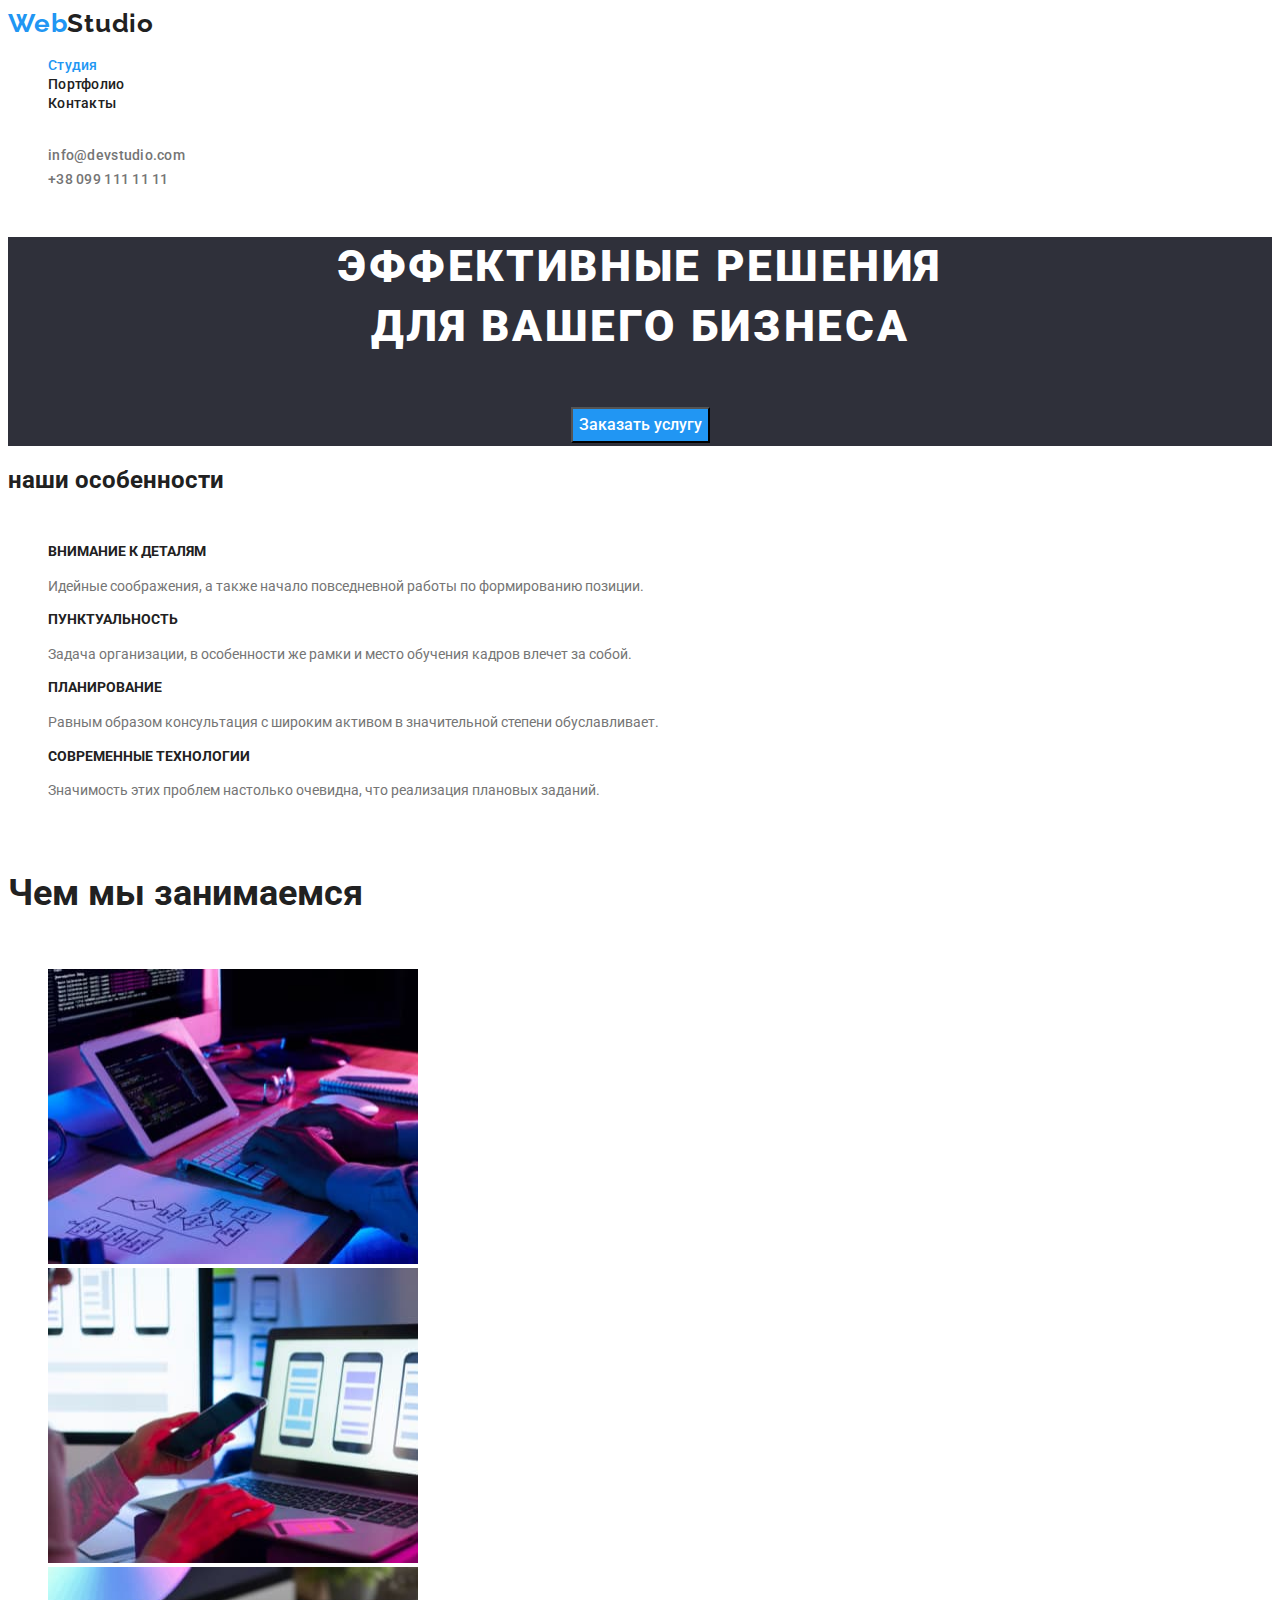
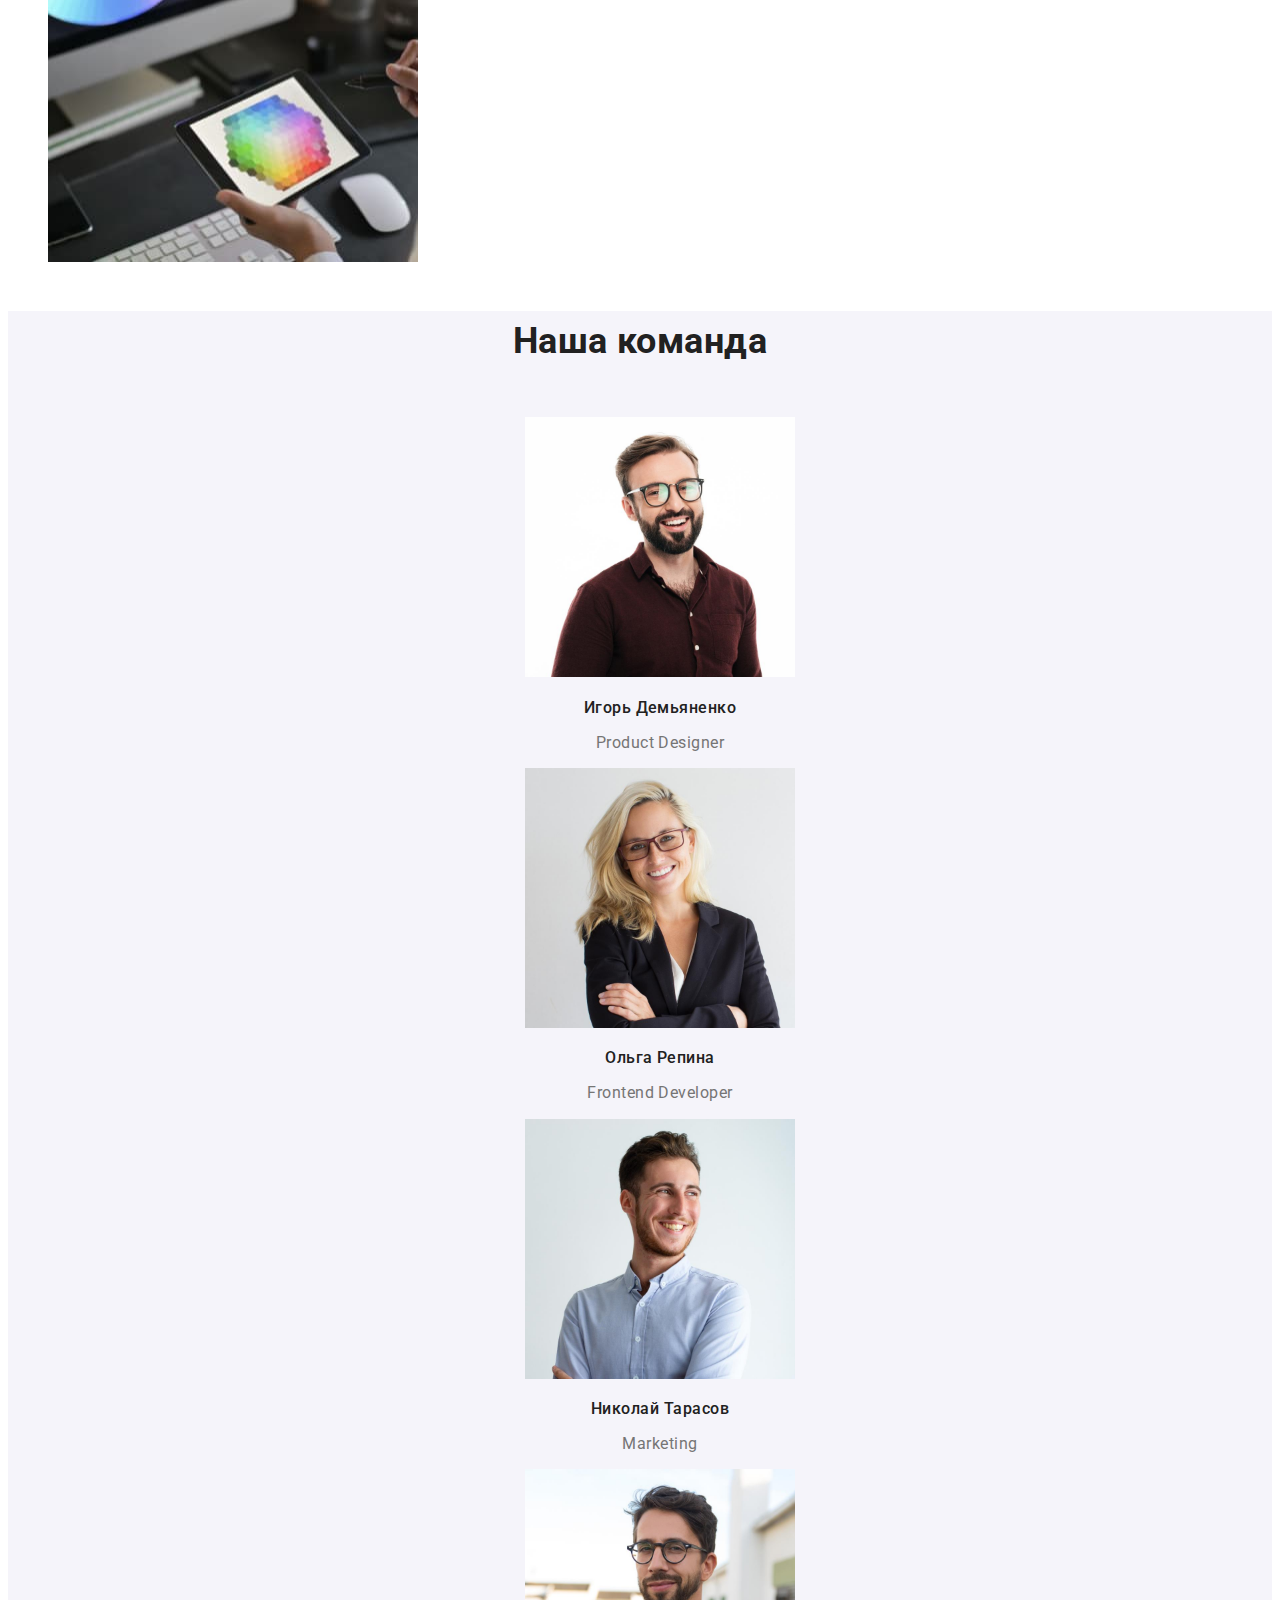
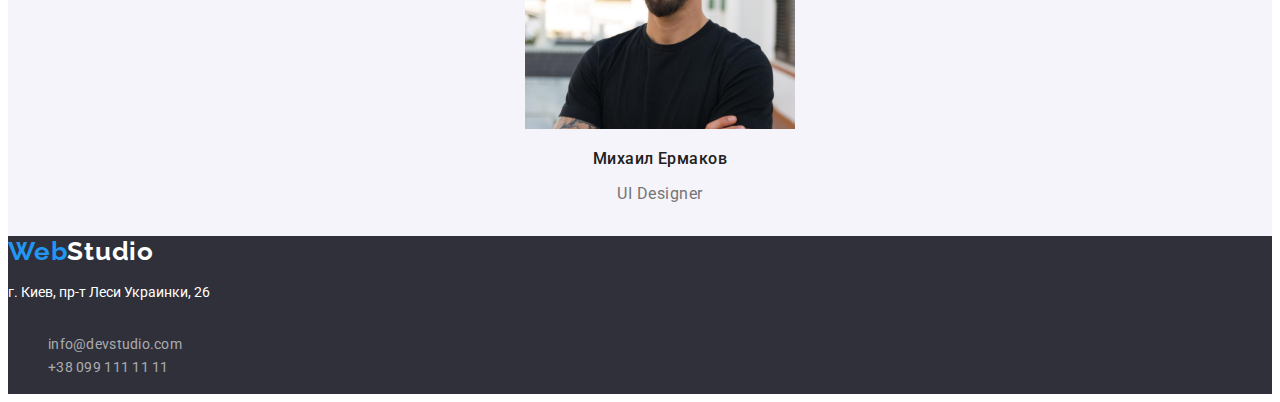
<file: index.html>
<!DOCTYPE html>
<html lang="ru">
  <head>
    <meta charset="UTF-8" />
    <meta http-equiv="X-UA-Compatible" content="IE=edge" />
    <meta name="viewport" content="width=device-width, initial-scale=1.0" />
    <link rel="stylesheet" href="CSS/slyles.css" />
    <link rel="preconnect" href="https://fonts.googleapis.com" />
    <link rel="preconnect" href="https://fonts.gstatic.com" crossorigin />
    <link rel="preconnect" href="https://fonts.googleapis.com" />
    <link rel="preconnect" href="https://fonts.gstatic.com" crossorigin />
    <link rel="preconnect" href="https://fonts.googleapis.com" />
    <link rel="preconnect" href="https://fonts.gstatic.com" crossorigin />
    <link
      href="https://fonts.googleapis.com/css2?family=Raleway:wght@700&family=Roboto:wght@400;500;700;900&display=swap"
      rel="stylesheet"
    />
    <title>Home_work_2</title>
  </head>
  <body>
    <!--header-->
    <header class="header">
      <a class="text-logo" href="./index.html">
        Web<span class="black-color">Studio</span>
      </a>
      <nav>
        <ul class="navigate list">
          <li><a href="./index.html" class="active">Студия</a></li>
          <li><a href="./portfolio.html">Портфолио</a></li>
          <li><a href="#contacts">Контакты</a></li>
        </ul>
      </nav>
      <ul class="contact list">
        <li><a href="mailto:info@devstudio.com">info@devstudio.com</a></li>
        <li><a href="tel:+380991111111">+38 099 111 11 11</a></li>
      </ul>
    </header>
    <main>
      <!--block with button-->
      <section class="section-main">
        <h1 class="section-main">
          Эффективные решения <br />
          для вашего бизнеса
        </h1>
        <button class="button" type="button">Заказать услугу</button>
      </section>
      <!--difference-->
      <section class="section-difference">
        <h2>наши особенности</h2>
        <ul class="list">
          <li>
            <h3>Внимание к деталям</h3>
            <p>
              Идейные соображения, а также начало повседневной работы по
              формированию позиции.
            </p>
          </li>
          <li>
            <h3>Пунктуальность</h3>
            <p>
              Задача организации, в особенности же рамки и место обучения кадров
              влечет за собой.
            </p>
          </li>
          <li>
            <h3>Планирование</h3>
            <p>
              Равным образом консультация с широким активом в значительной
              степени обуславливает.
            </p>
          </li>
          <li>
            <h3>Современные технологии</h3>
            <p>
              Значимость этих проблем настолько очевидна, что реализация
              плановых заданий.
            </p>
          </li>
        </ul>
      </section>
      <!--Чем мы занимаемся-->
      <section>
        <h2 class="section-header">Чем мы занимаемся</h2>
        <ul class="list">
          <li>
            <img
              src="images/coding.jpg"
              alt="coding"
              height="295"
              width="370"
            />
          </li>
          <li>
            <img
              src="images/mobile-dev.jpg"
              height="295"
              width="370"
              alt="mobile develop"
            />
          </li>
          <li>
            <img
              src="images/color-palet.jpg "
              height="295"
              width="370"
              alt="creative-artist-web-design-with-working-colour-selection-graphic-tablet"
            />
          </li>
        </ul>
      </section>
      <!--team-->
      <section class="section-team">
        <h2 class="section-header">Наша команда</h2>
        <ul class="list">
          <li>
            <img
              src="images/igor_demjanenko.jpg"
              height="260"
              width="270"
              alt="demjanenko.jpg"
            />
            <h3>Игорь Демьяненко</h3>
            <p lang="en">Product Designer</p>
          </li>
          <li>
            <img
              src="images/olga_repina.jpg"
              height="260"
              width="270"
              alt="olga_repina"
            />
            <h3>Ольга Репина</h3>
            <p lang="en">Frontend Developer</p>
          </li>
          <li>
            <img
              src="images/nikolay_tarasov.jpg"
              height="260"
              width="270"
              alt="nikolay_tarasov"
            />
            <h3>Николай Тарасов</h3>
            <p lang="en">Marketing</p>
          </li>
          <li>
            <img
              src="images/mihail_ermakov.jpg"
              height="260"
              width="270"
              alt="mihail_ermakov"
            />
            <h3>Михаил Ермаков</h3>
            <p lang="en">UI Designer</p>
          </li>
        </ul>
      </section>
    </main>
    <footer class="footer">
      <!--footer-->
      <a class="text-logo" href="./index.html">
        Web<span class="white-color">Studio</span>
      </a>
      <address class="address">
        <p>г. Киев, пр-т Леси Украинки, 26</p>
        <ul class="contact list">
          <li><a href="mailto:info@devstudio.com">info@devstudio.com</a></li>
          <li><a href="tel:+380991111111">+38 099 111 11 11</a></li>
        </ul>
      </address>
    </footer>
  </body>
</html>
</file>
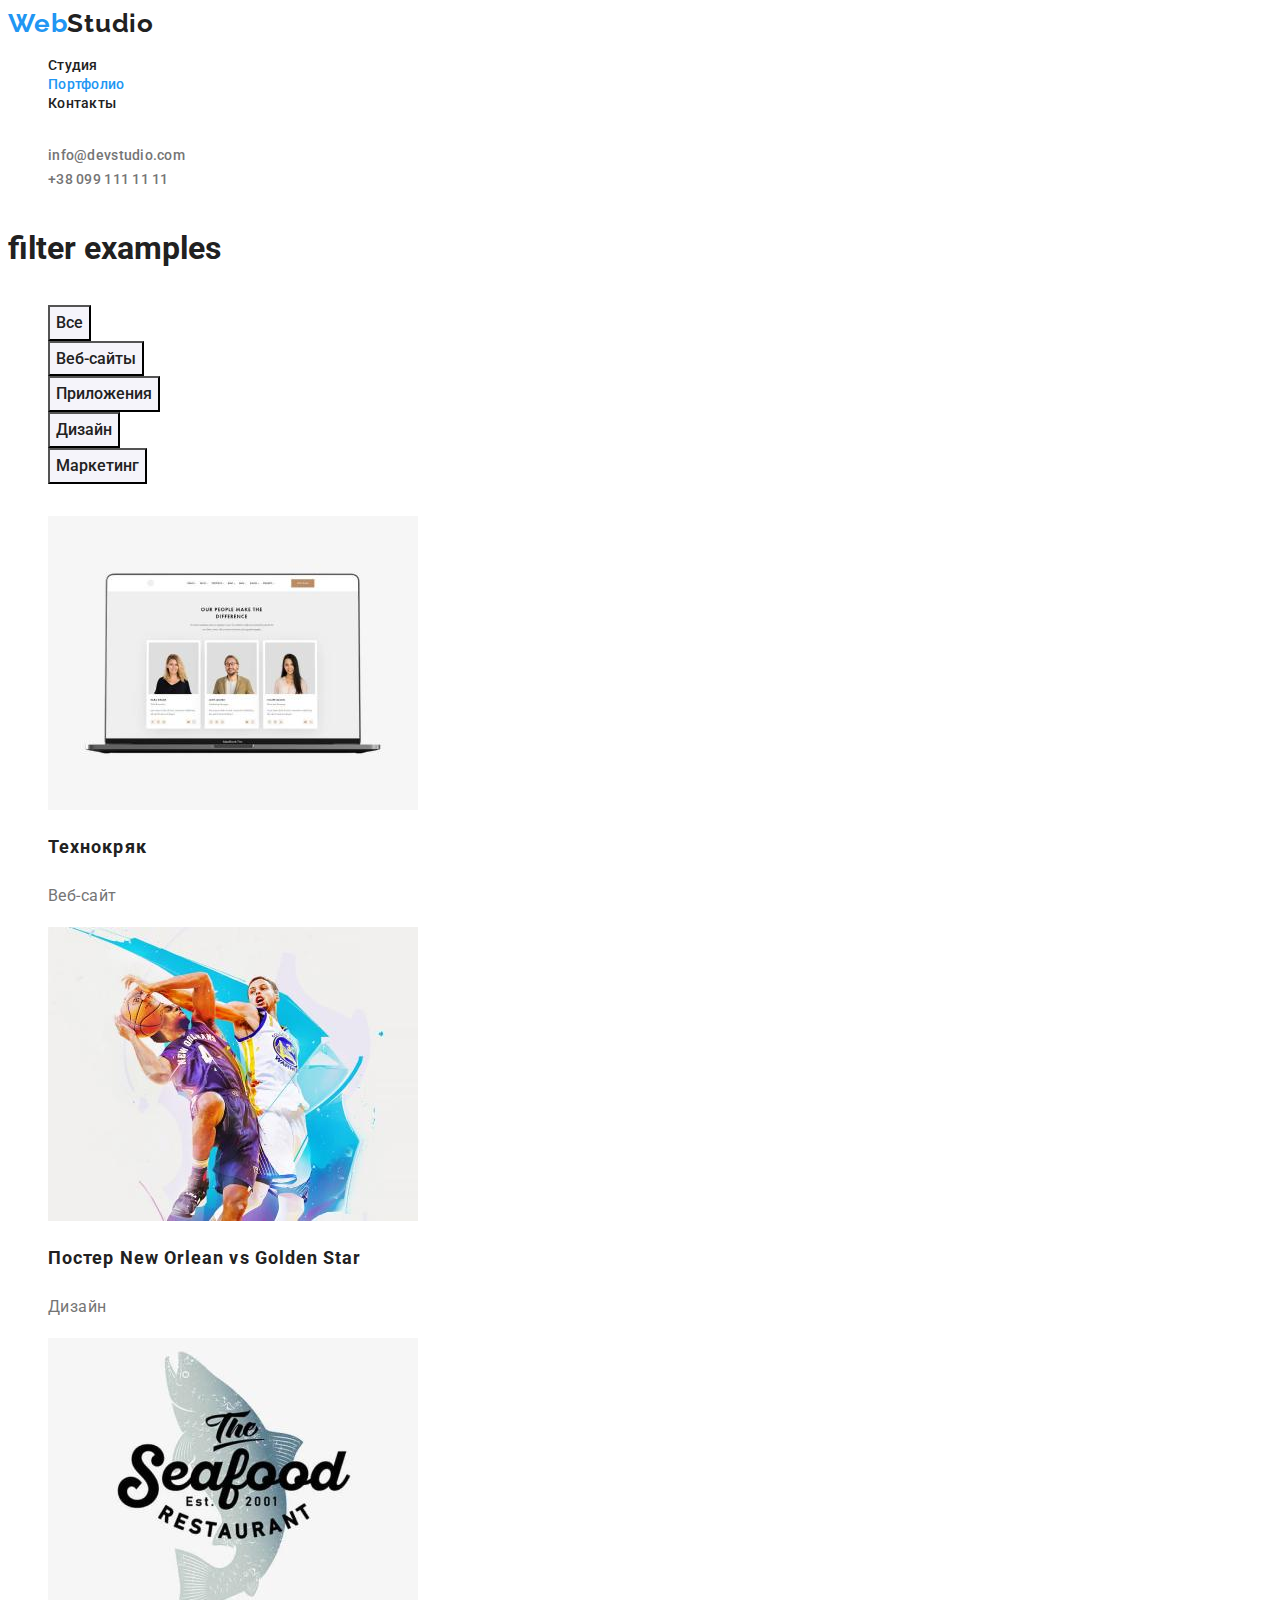
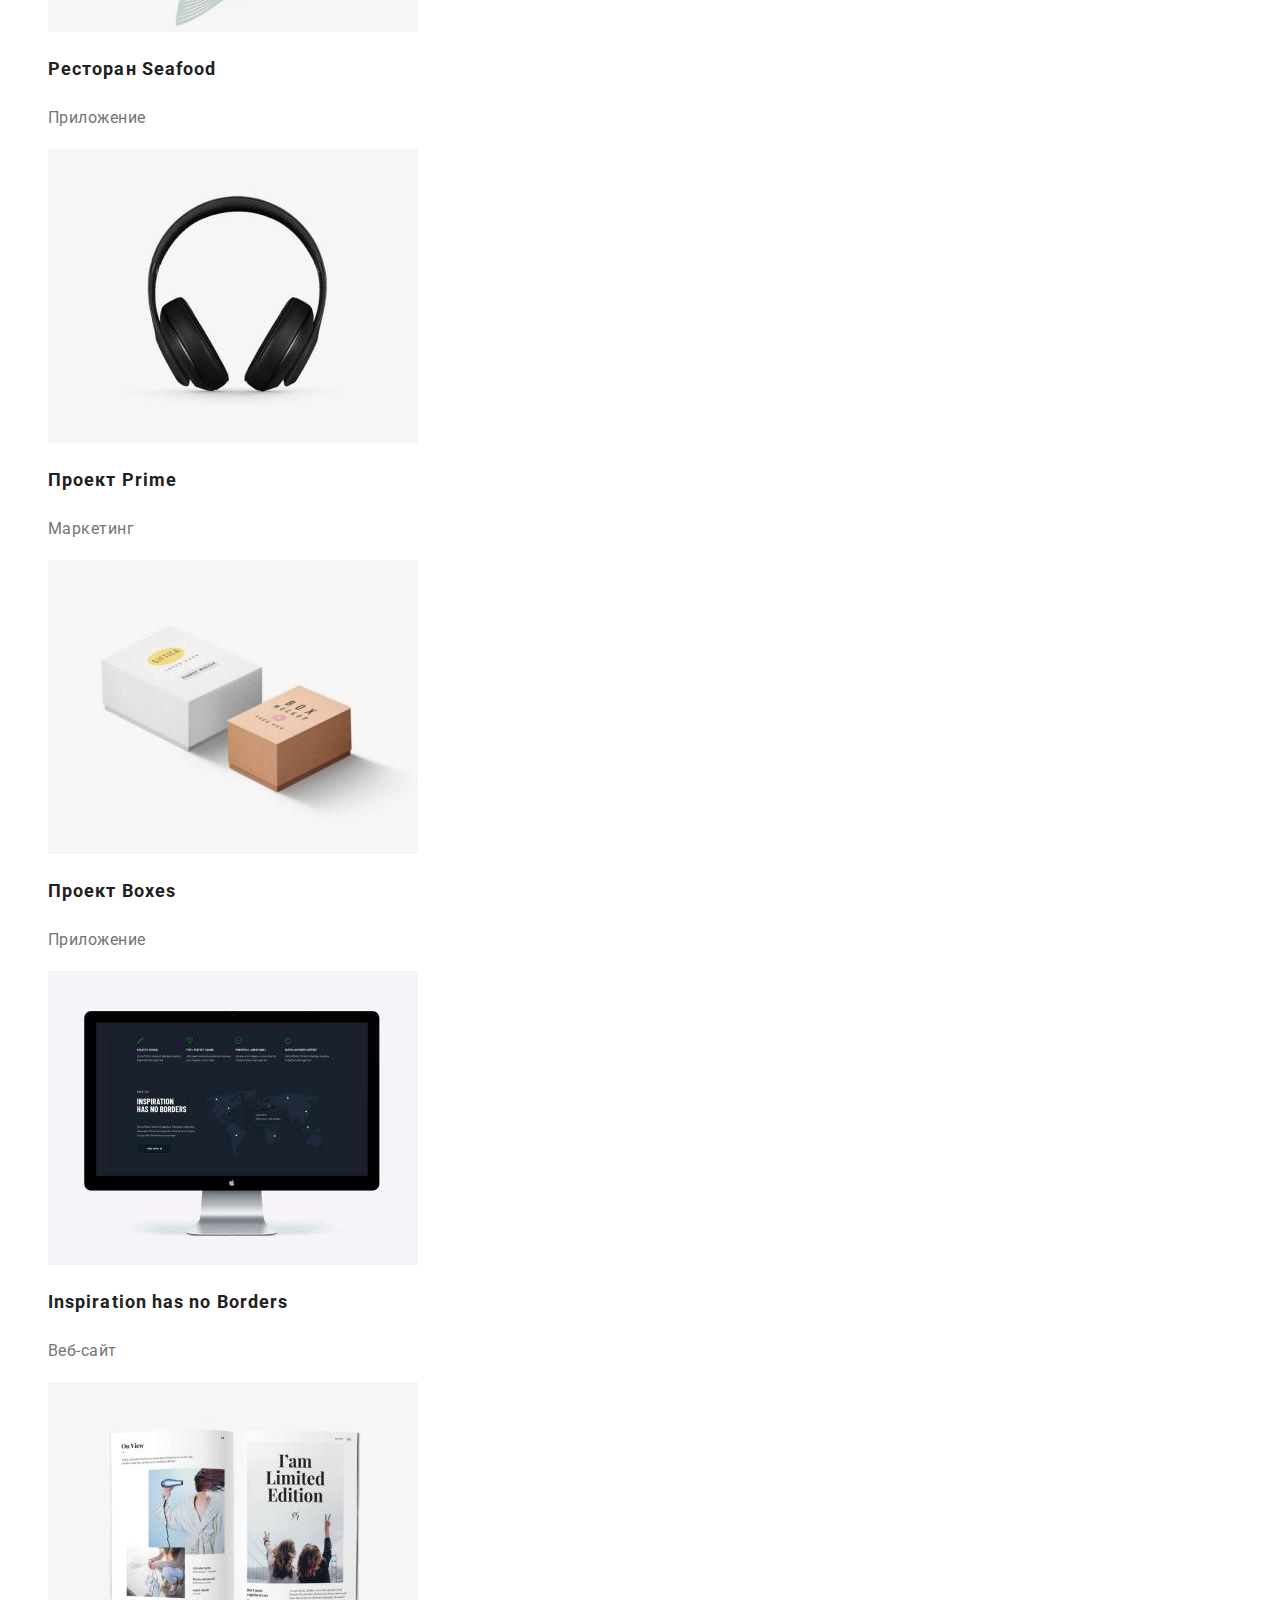
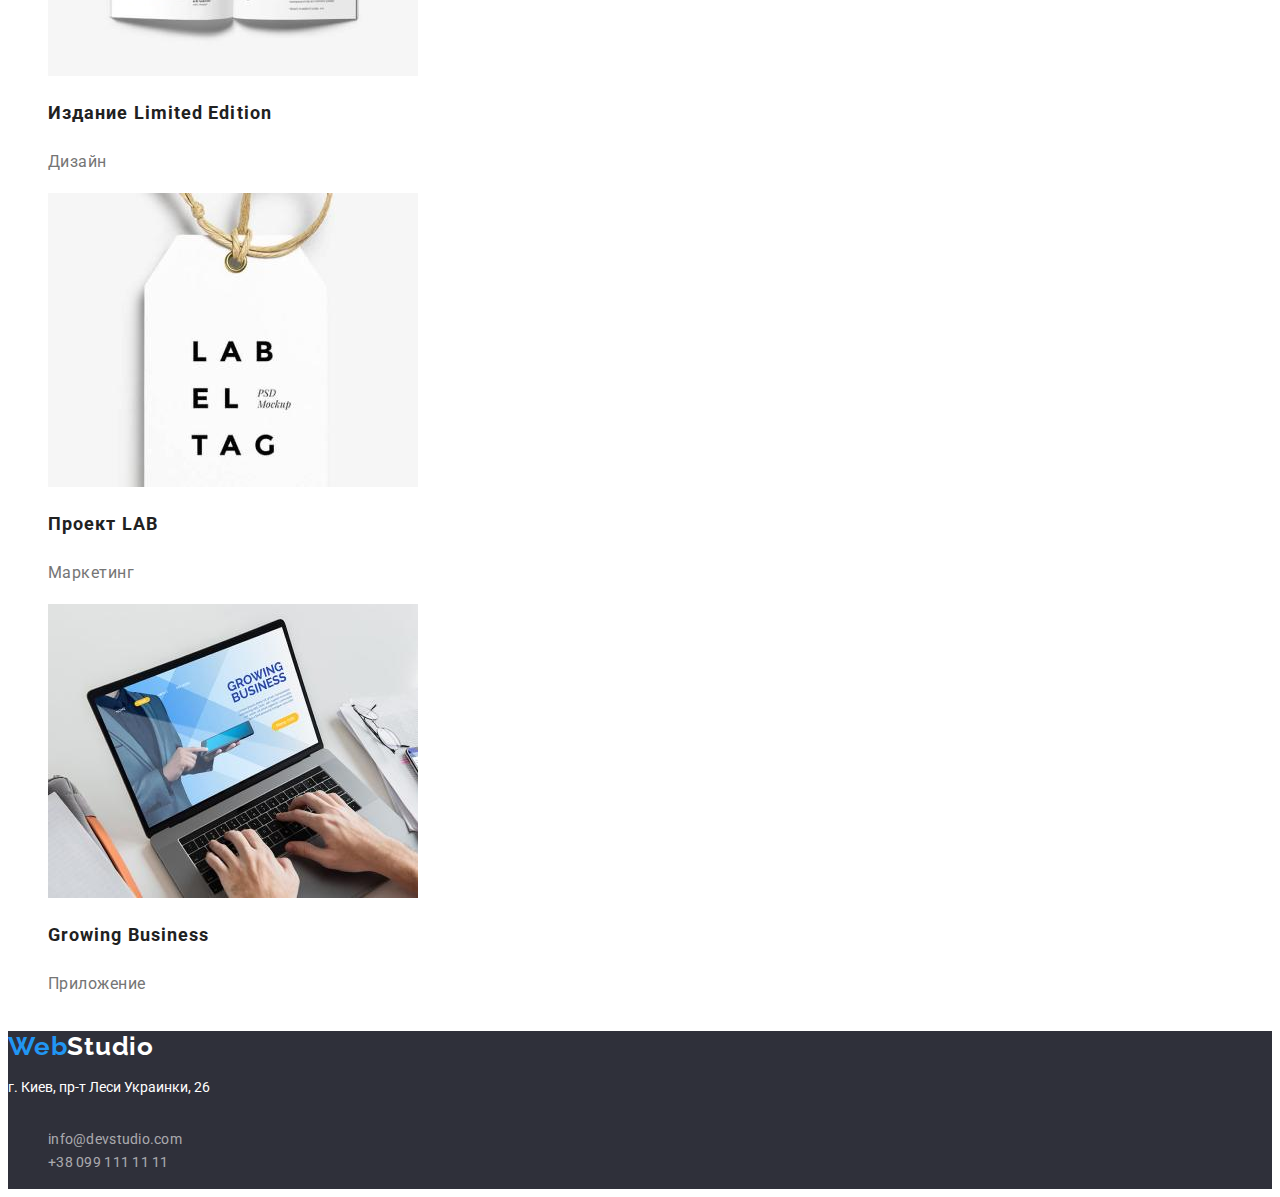
<file: portfolio.html>
<!DOCTYPE html>
<html lang="ru">
  <head>
    <meta charset="UTF-8" />
    <meta http-equiv="X-UA-Compatible" content="IE=edge" />
    <meta name="viewport" content="width=device-width, initial-scale=1.0" />
    <link rel="stylesheet" href="CSS/slyles.css" />
    <link rel="preconnect" href="https://fonts.googleapis.com" />
    <link rel="preconnect" href="https://fonts.gstatic.com" crossorigin />
    <link rel="preconnect" href="https://fonts.googleapis.com" />
    <link rel="preconnect" href="https://fonts.gstatic.com" crossorigin />
    <link rel="preconnect" href="https://fonts.googleapis.com" />
    <link rel="preconnect" href="https://fonts.gstatic.com" crossorigin />
    <link
      href="https://fonts.googleapis.com/css2?family=Raleway:wght@700&family=Roboto:wght@400;500;700;900&display=swap"
      rel="stylesheet"
    />
    <title>portfolio</title>
  </head>
  <body>
    <!--header-->
    <header class="header">
      <a class="text-logo" href="./index.html">
        Web<span class="black-color">Studio</span>
      </a>
      <nav>
        <ul class="navigate list">
          <li><a href="./index.html">Студия</a></li>
          <li><a href="./portfolio.html" class="active">Портфолио</a></li>
          <li><a href="#contacts">Контакты</a></li>
        </ul>
      </nav>
      <ul class="contact list">
        <li><a href="mailto:info@devstudio.com">info@devstudio.com</a></li>
        <li><a href="tel:+380991111111">+38 099 111 11 11</a></li>
      </ul>
    </header>
    <main>
      <!-- фильтр примеров работ -->
      <section>
        <h1>filter examples</h1>
        <ul class="list">
          <li>
            <button class="button" type="button">Все</button>
          </li>
          <li>
            <button class="button" type="button">Веб-сайты</button>
          </li>
          <li>
            <button class="button" type="button">Приложения</button>
          </li>
          <li>
            <button class="button" type="button">Дизайн</button>
          </li>
          <li>
            <button class="button" type="button">Маркетинг</button>
          </li>
        </ul>
      </section>
      <!-- секция примеров работ -->
      <section class="section-exapmles">
        <ul class="list">
          <li>
            <img
              src="./images/tehnokryak.jpg"
              width="370"
              height="294"
              alt="Веб-сайт-Технокряк"
            />
            <h2>Технокряк</h2>
            <p>Веб-сайт</p>
          </li>
          <li>
            <img
              src="./images/poster-new-orlean-vs-golden-star.jpg"
              width="370"
              height="294"
              alt="Постер Нью Орлеан против Голден Стар"
            />
            <h2>Постер New Orlean vs Golden Star</h2>
            <p>Дизайн</p>
          </li>
          <li>
            <img
              src="./images/resturant-seafood.jpg"
              width="370"
              height="294"
              alt="логотип ресторана"
            />
            <h2>Ресторан Seafood</h2>
            <p>Приложение</p>
          </li>
          <li>
            <img
              src="./images/project-prime.jpg"
              width="370"
              height="294"
              alt="наушники"
            />
            <h2>Проект Prime</h2>
            <p>Маркетинг</p>
          </li>
          <li>
            <img
              src="./images/project-boxes.jpg"
              width="370"
              height="294"
              alt="коробки"
            />
            <h2>Проект Boxes</h2>
            <p>Приложение</p>
          </li>
          <li>
            <img
              src="./images/inspiration-has-no-borders.jpg"
              width="370"
              height="294"
              alt="ПК Эпл"
            />
            <h2>Inspiration has no Borders</h2>
            <p>Веб-сайт</p>
          </li>
          <li>
            <img
              src="./images/limited-edition.jpg"
              width="370"
              height="294"
              alt="раскрытый журнал"
            />
            <h2>Издание Limited Edition</h2>
            <p>Дизайн</p>
          </li>
          <li>
            <img
              src="./images/project-lab.jpg"
              width="370"
              height="294"
              alt="бирка"
            />
            <h2>Проект LAB</h2>
            <p>Маркетинг</p>
          </li>
          <li>
            <img
              src="./images/growing-business.jpg"
              width="370"
              height="294"
              alt="работа с за ноутбуком"
            />
            <h2>Growing Business</h2>
            <p>Приложение</p>
          </li>
        </ul>
      </section>
    </main>
    <footer class="footer">
      <!--footer-->
      <div>
        <a class="text-logo" href="./index.html">
          Web<span class="white-color">Studio</span>
        </a>
        <address class="address">
          <p>г. Киев, пр-т Леси Украинки, 26</p>
          <ul class="contact list">
            <li><a href="mailto:info@devstudio.com">info@devstudio.com</a></li>
            <li><a href="tel:+380991111111">+38 099 111 11 11</a></li>
          </ul>
        </address>
      </div>
    </footer>
  </body>
</html>
</file>
<file: CSS/slyles.css>
/* цвет основного текста rgba(117, 117, 117, 1) */
/* вторичный цвет текста rgba(33, 33, 33, 1); */
/* акцент голубой #2196F3;*/
/* основной цвет фона #E5E5E5; */
/* первичный цвет фона  rgba(245, 244, 250, 1); */
/* вторичный цвет фона rgba(47, 48, 58, 1);*/
:root {
  --primary-text-color: #757575;
  --title-text-color: #212121;
  --white-text-color: #ffffff;
  --contact-text-color: rgba(255, 255, 255, 0.6);
  --accent-color: #2196f3;
  --main-bg-color: #ffffff;
  --first-bg-color: #f5f4fa;
  --secondary-bg-color: #2f303a;
}
body {
  font-family: "roboto", "sans-serif";
  background-color: var(--main-bg-color);
  color: var(--title-text-color);
}
/* лого компании */
.text-logo {
  color: var(--accent-color);
  font-family: raleway;
  font-weight: 700;
  font-size: 26px;
  line-height: 1.2;
  letter-spacing: 0.03em;
  text-decoration: none;
}
.black-color {
  color: var(--title-text-color);
}
.white-color {
  color: var(--white-text-color);
}

/* навигация */
.list {
  list-style: none;
  display: inline-block;
}
.navigate a {
  color: var(--title-text-color);
  font-weight: 500;
  font-size: 14px;
  line-height: 1.14;
  letter-spacing: 0.02em;
  text-decoration: none;
}
.navigate a:focus,
.navigate a:hover {
  color: var(--accent-color);
}

.navigate .active {
  color: var(--accent-color);
}

/* контакты хедер */
.contact a {
  color: var(--primary-text-color);
  font-weight: 500;
  font-size: 14px;
  line-height: 1.7;
  letter-spacing: 0.02em;
  text-decoration: none;
}
.contact a:hover {
  color: var(--accent-color);
}
.contact a:focus {
  color: var(--accent-color);
}
.button {
  font-family: inherit;
  color: var(--title-text-color);
  background-color: var(--first-bg-color);
  font-weight: 500;
  font-size: 16px;
  line-height: 1.87;
  cursor: pointer;
}
.button:hover {
  color: var(--first-bg-color);
  background-color: var(--accent-color);
}
.button:focus {
  background-color: var(--accent-color);
}
/* секция галереи */
.section-exapmles h2 {
  font-weight: 700;
  font-size: 18px;
  line-height: 2;
  letter-spacing: 0.06em;
}
.section-exapmles p {
  color: var(--primary-text-color);
  font-size: 16px;
  line-height: 1.875;
  letter-spacing: 0.03em;
}
/* футер */
.footer {
  background-color: var(--secondary-bg-color);
  color: var(--white-text-color);
  font-size: 14px;
}
.footer .contact a {
  color: var(--contact-text-color);
  font-weight: 400;
}
.address {
  font-style: normal;
  line-height: 1.7;
}
/* первая страница */
.section-main {
  background-color: var(--secondary-bg-color);
  color: var(--white-text-color);
  font-size: 44px;
  line-height: 1.36;
  font-weight: 900;
  letter-spacing: 0.06em;
  text-transform: uppercase;
  text-align: center;
}

.section-main button {
  color: var(--white-text-color);
  background-color: var(--accent-color);
  line-height: 1.875;
  text-decoration: none;
}

.section-difference h3 {
  color: var(--title-text-color);
  line-height: 1.14;
  font-size: 14px;
  font-weight: 700;
  text-transform: uppercase;
}
.section-difference p {
  color: var(--primary-text-color);
  line-height: 1.73;
  font-size: 14px;
}
.section-header {
  font-weight: 700;
  font-size: 36px;
  line-height: 1.67;
}
.section-team,
.section-team h3 {
  color: var(--title-text-color);
  background-color: var(--first-bg-color);
  font-size: 16px;
  line-height: 1.2;
  letter-spacing: 0.03em;
  text-align: center;
}
.section-team h3 {
  font-weight: 500;
}
.section-team p {
  color: var(--primary-text-color);
}
</file>
